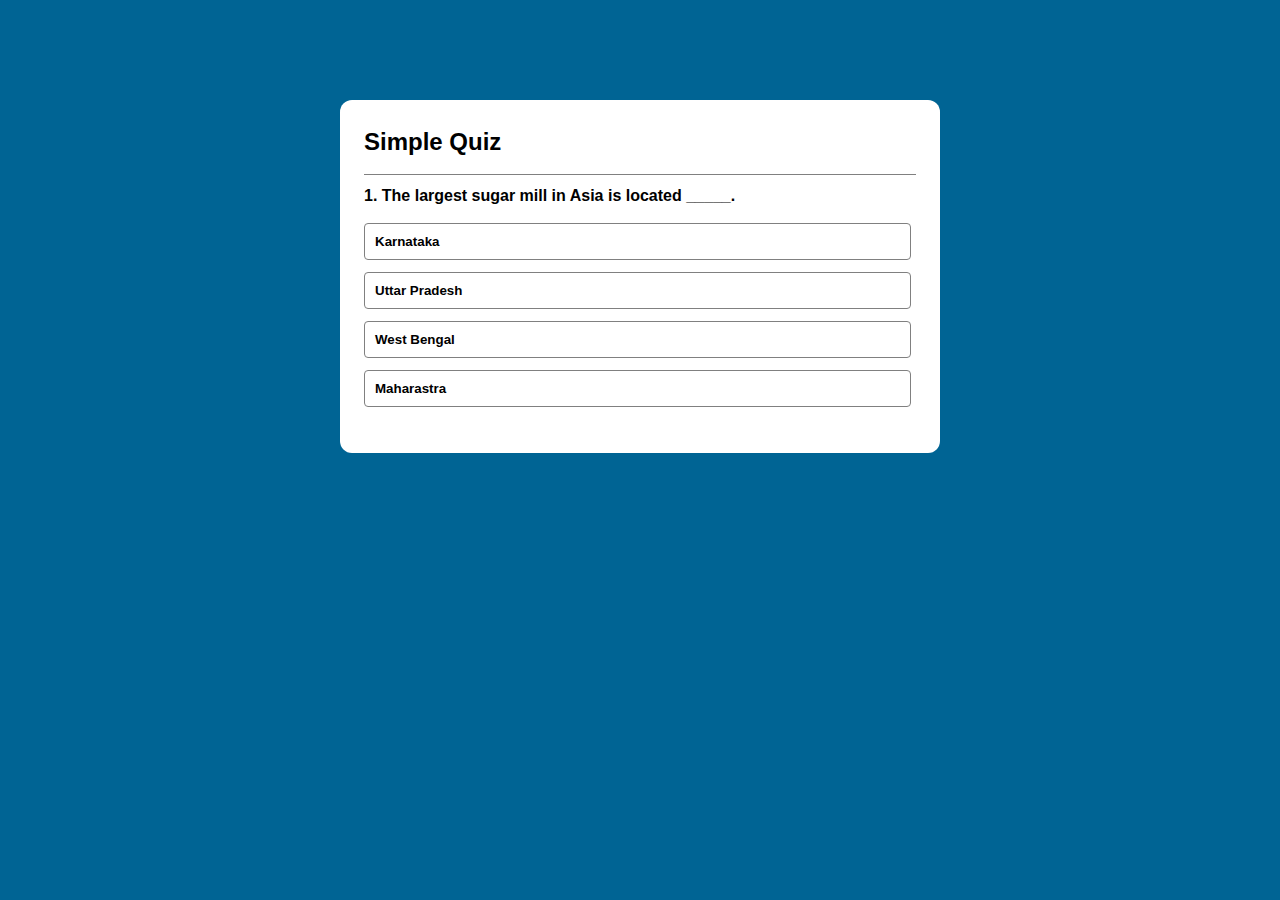
<file: quiz_app/index.html>
<!DOCTYPE html>
<html lang="en">

<head>
    <meta charset="UTF-8">
    <meta name="viewport" content="width=device-width, initial-scale=1.0">
    <title>Simple Quiz App</title>
    <link rel="stylesheet" href="style.css">
</head>

<body>
    <div class="app">
        <h1>Simple Quiz</h1>
        <div class="quiz">
            <h2 id="question">Question shows here</h2>
            <div id="answer-buttons">
                <button class="btn">Answer 1</button>
                <button class="btn">Answer 2</button>
                <button class="btn">Answer 3</button>
                <button class="btn">Answer 4</button>
            </div>
            <button id="next-btn">Next</button>
        </div>
    </div>
    <script src="app.js"></script>
</body>

</html>
</file>
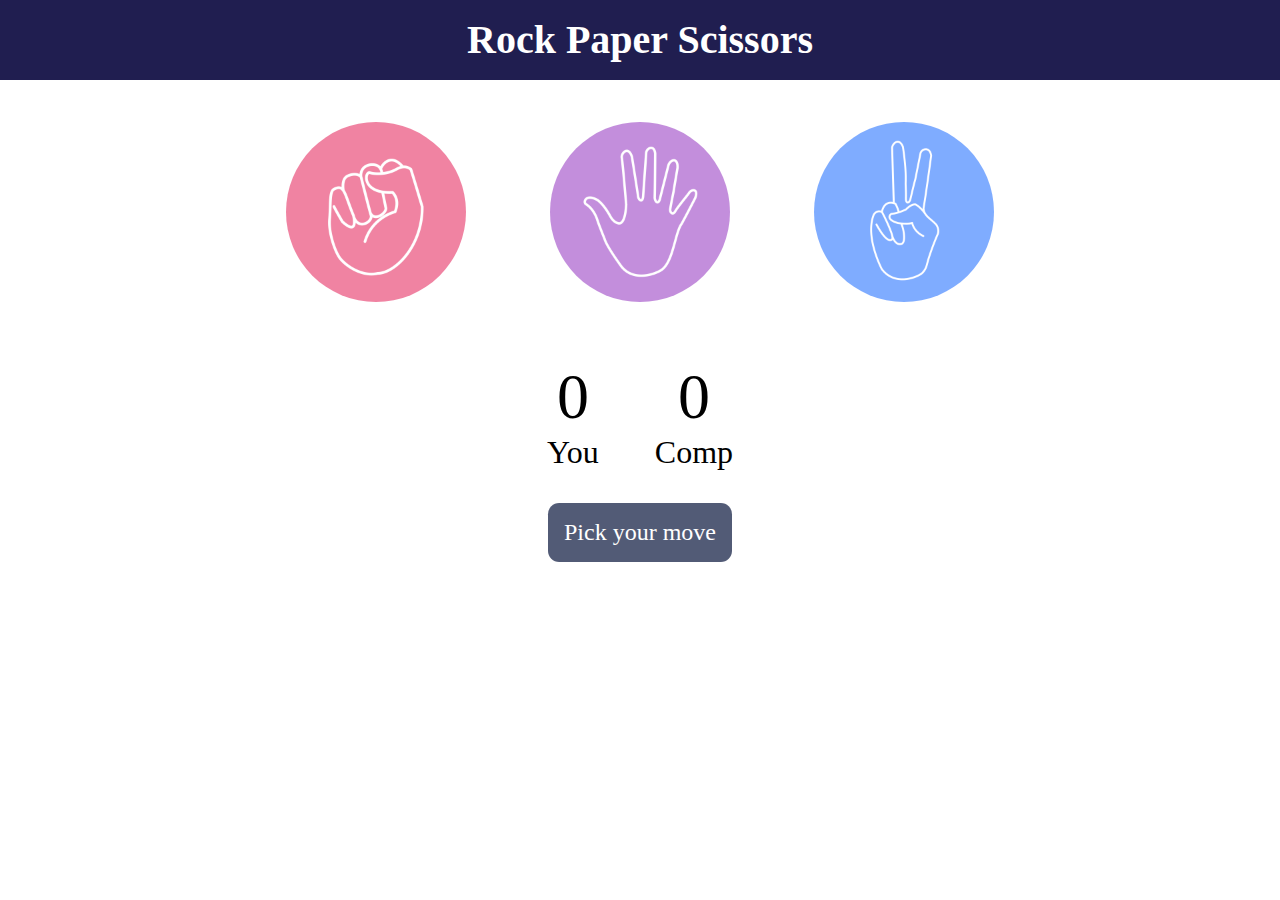
<file: rock_paper_scissor_Game/index.html>
<!DOCTYPE html>
<html lang="en">
<head>
    <meta charset="UTF-8">
    <meta name="viewport" content="width=device-width, initial-scale=1.0">
    <title>Document</title>
    <link rel="stylesheet" href="style.css">
</head>
<body>
    <h1>Rock Paper Scissors</h1>
    <div class="choices">
        <div class="choice" id="rock">
            <img src="rock.png">
        </div>
        <div class="choice" id="paper">
            <img src="paper.png">
        </div>
        <div class="choice" id="scissor">
            <img src="scissors.png">
        </div>
    </div>
    <div class="choiceCount">
        <div class="Count">
            <p id="userWin">0</p>
            <p class="You">You</p>
        </div>
        <div class="Count">
            <p id="compWin">0</p>
            <p class="Comp">Comp</p>
        </div>
    </div>
    <div class="msg-container">
        <p id = "msg">Pick your move</p>
    </div>
    <script src="app.js"></script>
</body>
</html>
</file>
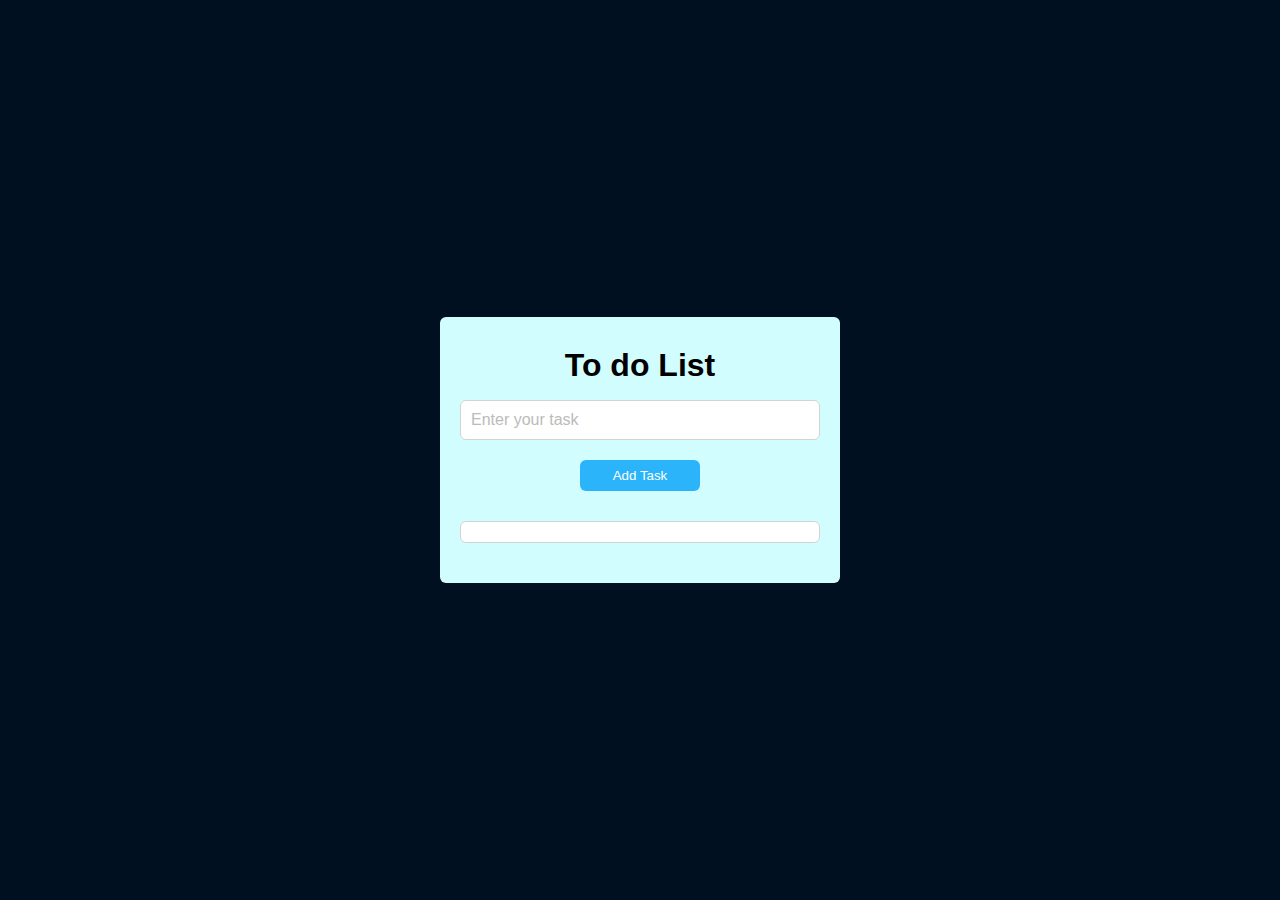
<file: Todo_list_app/index.html>
<!DOCTYPE html>
<html lang="en">
<head>
    <meta charset="UTF-8">
    <meta name="viewport" content="width=device-width, initial-scale=1.0">
    <title>Simple To-do List App</title>
    <link rel="stylesheet" href="styles.css">
</head>
<body>
    <div class="container">
        <h1>To do List</h1>
        <input type="text" id="taskInput" placeholder="Enter your task">
        <button id="addTaskBtn">Add Task</button>
        <ul id="taskList">
        </ul>
        <script src="app.js"></script>
    </div>
</body>
</html>
</file>
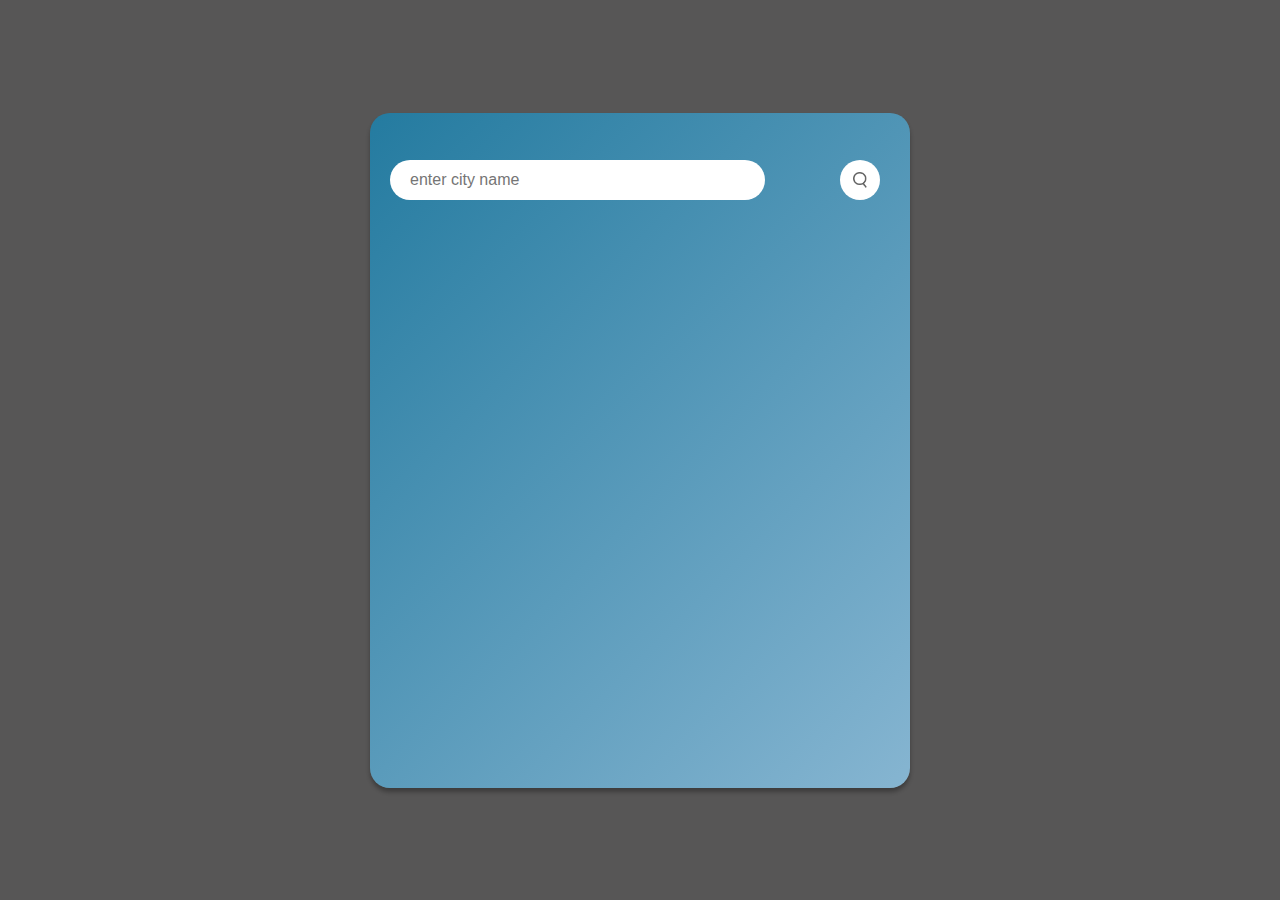
<file: weather_app/index.html>
<!DOCTYPE html>
<html lang="en">

<head>
    <meta charset="UTF-8">
    <meta name="viewport" content="width=device-width, initial-scale=1.0">
    <title>Weather App</title>
    <link rel="stylesheet" href="style.css">
</head>

<body>
    <div class="container">
            <div class="search">
                <input type="text" placeholder="enter city name" spellcheck="false" class="search-box">
                <div class="search-icon">
                    <div class="image">
                        <img src="images/search.png">
                    </div>
                </div>
            </div>
            <div class="error">
                <p>Invalid City</p>
            </div>
            <!-- <div class="message show">
                Hello There! 
            </div> -->
            <div class="weather">
                <div class="weather-icon">
                    <img src="images/clouds.png" class="weather-image">
                </div>
                <div class="temperature">
                    <h1 class="temp">35°c</h1>
                    <h2 class="city">New York</h2>
                </div>
                <div class="details">
                    <div class="humidity-icon">
                        <img src="images/humidity.png" class="img">
                        <div class="humid-details">
                            <p class="humid">50%</p>
                            <p>Humidity</p>
                        </div>
                    </div>
                    <div class="wind-icon">
                        <img src="images/wind.png" class="img">
                        <div class="wind-details">
                            <p class="wind">15 km/h</p>
                            <p>Wind Speed</p>
                        </div>
                    </div>
                </div>
            </div>

    </div>
    <script src="app.js"></script>
</body>

</html>
</file>
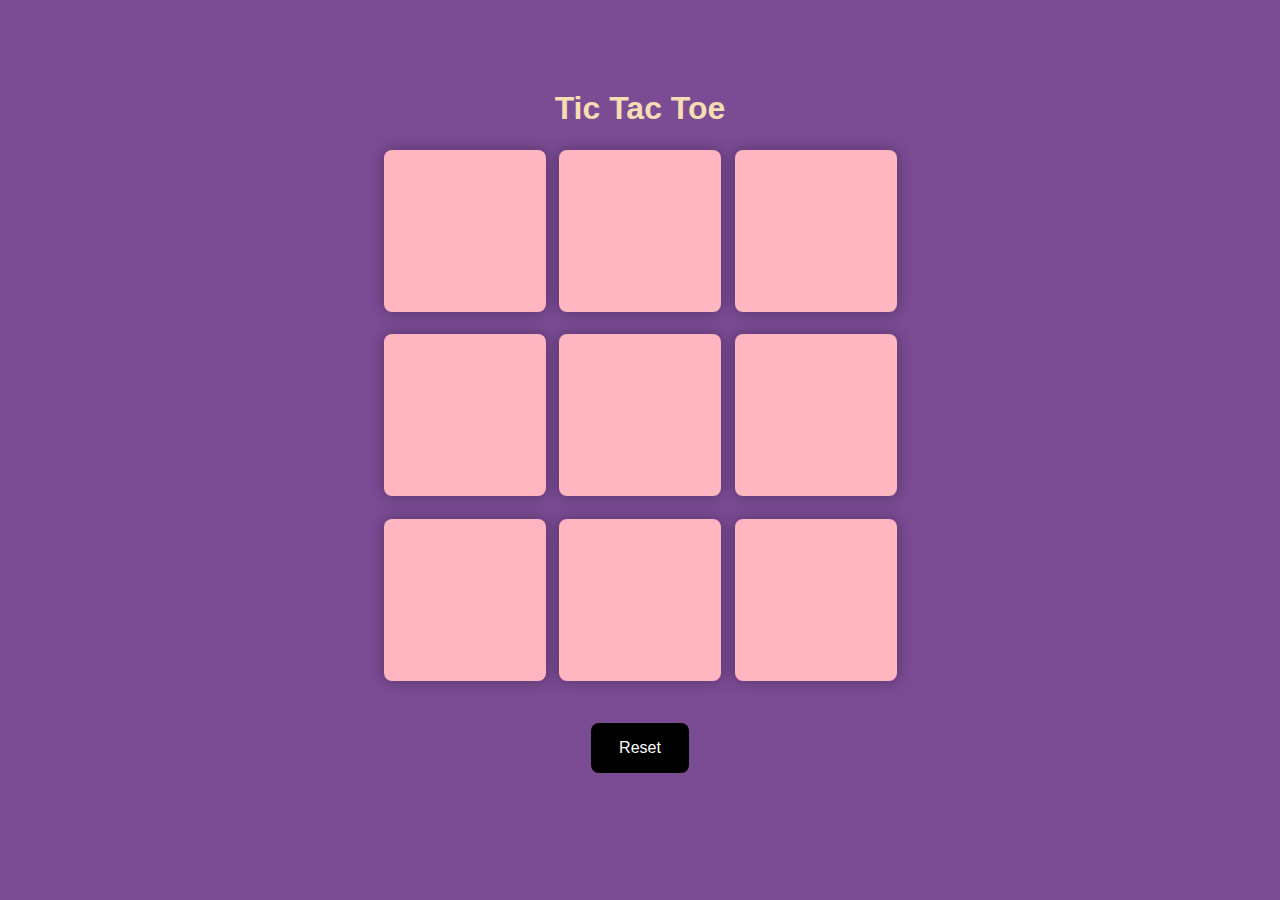
<file: tic_tac_toe_Game/tic_tac_toe.html>
<!DOCTYPE html>
<html lang="en">
<head>
    <meta charset="UTF-8">
    <meta name="viewport" content="width=device-width, initial-scale=1.0">
    <title>Tic Tac Toe</title>
    <link rel="stylesheet" href="tic_tac_toe.css">
</head>
<body>
    <div class="msg-container hide">
        <p id ="msg">Winner</p>
        <button id = "new-btn">New Game</button>
    </div>
    <div class="draw-container hidden">
        <p id = "draw-msg">Draw</p>
        <button id = "new-btn-draw">New Game</button>
    </div>
    <div class="container">
        <h1>Tic Tac Toe</h1>
        <div class="game">
            <button class="box"></button>
            <button class="box"></button>
            <button class="box"></button>
            <button class="box"></button>
            <button class="box"></button>
            <button class="box"></button>
            <button class="box"></button>
            <button class="box"></button>
            <button class="box"></button>
        </div>
        <div id="reset-btn">
            <button class="reset">Reset</button>
        </div>
        <script src="tic_tac_toe.js"></script>
    </div>
</body>
</html>
</file>
<file: quiz_app/style.css>
*{
    margin: 0;
    padding: 0;
    box-sizing: border-box;
    font-family: poppins, sans-serif;
}
body{
    background: #006494;
}
.app{
    background: #fff;
    margin: 100px auto 0;
    width: 90%;
    max-width: 600px;
    border-radius: 12px;
    padding: 40px 12px;
}
h1{
    text-align: left;
    font-size: 24px;
    padding-left: 12px;
    margin-top: -12px;
    margin-bottom: 18px;
}
#question{
    font-size: 16px;
    margin: 12px;
    padding-top: 12px;
    border-top: 1.5px solid gray;
}
.btn{
    background: #fff;
    margin: 6px 12px;
    padding: 10px;
    width: 95%;
    border: 1.5px solid gray;
    border-radius: 4px;
    text-align: left;
    font-weight: 550;
    cursor: pointer;
    transition: all ease 0.2s;
}
.btn:hover:not([disabled]){
    background: #000;
    color: white;
}
.btn:disabled{
    cursor: no-drop;
    color: black;
}
#next-btn{
    background: #006494;
    border: none;
    font-size: 16px;
    margin: 12px auto 0;
    padding: 10px 30px;
    border-radius: 6px;
    color: white;
    display: block;
    cursor: pointer;
    transition: all ease 0.2s;
    display: none;
}
#next-btn:hover{
    background: #3f92b8;
}
.correct{

    background: rgb(71, 218, 71);
}
.incorrect{
    background: rgb(244, 106, 106);}
</file>
<file: rock_paper_scissor_Game/style.css>
*{
    margin: 0;
    padding: 0;
    box-sizing: border-box;
}
h1{
    background: #201E50;
    color: #fff;
    text-align: center;
    line-height: 5rem;
    font-size: 2.5rem;
}
.choices{
    display: flex;
    justify-content: center;
    align-items: center;
    margin-top: 2rem;
}
.choice{
    height: 200px;
    width: 200px;
    border-radius: 50%;
    display: flex;
    align-items: center;
    justify-content: center;
    margin: 0 2rem;
    transition: all ease 0.2s;
}
img{
    height: 180px;
    width: 180px;
    object-fit: cover;
    border-radius: 50%;
}
.choice:hover{
    background: #201E50;
    cursor: pointer;
}
.choiceCount{
    display: flex;
    justify-content: center;
    align-items: center;
    gap: 3.5rem;
    margin-top: 3rem;
}
#userWin, #compWin{
    font-size: 4rem;
    text-align: center;
}
.You , .Comp{
    font-size: 2rem;
}
.msg-container{
    display: flex;
    justify-content: center;
    align-items: center;
    margin-top: 2rem;
}
#msg{
    background: #525B76;
    color: white;
    font-size: 1.5rem;
    text-align: center;
    display: inline;
    padding: 1rem;
    border-radius: 0.7rem;
}
</file>
<file: Todo_list_app/styles.css>
*{
    margin: 0;
    padding: 0;
    box-sizing: border-box;
    font-family: poppins,sans-serif;
}
body{
    background: #001021;
    width: 100%;
    height: 100vh;
    display: flex;
    align-items: center;
    justify-content: center;
}
.container{
    background: #D2FDFF;
    width: 400px;
    padding: 30px 20px;
    display: flex;
    flex-direction: column;
    border-radius: 6px;
}
.container h1{
    text-align: center;
    margin-bottom: 16px;
}
#taskInput{
    padding: 10px;
    font-size: 1rem;
    border: 1.4px solid lightgray;
    border-radius: 6px;
    outline: none;
}
#taskInput::placeholder{
    color: rgb(187, 187, 187);
}
#addTaskBtn{
    margin: 20px 120px;
    padding: 8px 4px;
    border: none;
    color: white;
    background: #2bb4f9;
    border-radius: 6px;
    cursor: pointer;
}
#taskList {
    background-color: #fff;
    color: rgb(79, 79, 79);
    padding: 10px;
    border: 1.4px solid lightgray;
    border-radius: 6px;
    list-style-type: none;
    margin: 10px 0;   
}
#taskList li{
    margin: 10px 0;
    display: flex;
    align-items: center;
    justify-content: space-between;
}
#taskList button{
    background: #2bb4f9;
    color: #fff;
    border: none;
    padding: 8px 16px;
    border-radius: 6px;
    cursor: pointer;
}
</file>
<file: weather_app/style.css>
*{
    margin: 0;
    padding: 0;
    box-sizing: border-box;
    font-family: poppins, sans-serif;
}
body{
    background: rgb(87, 86, 86);
    height: 100vh;
    display: flex;
    align-items: center;
    justify-content: center;
}
.container{
    background: linear-gradient(135deg, #247BA0,#86b5d1);
    height: 75vh;
    width: 60vh;
    border-radius: 20px;
    box-shadow: 0 4px 4px rgba(0, 0, 0, 0.3);
}
.search{
    display: flex;
    height: 20%;
    align-items: center;
    justify-content: space-between;
    padding: 0 20px;
}
.search input{
    height: 2.5rem;
    width: 75%;
    padding-left: 20px ;
    border-radius: 20px;
    border: none;
    outline: none;
    font-size: 1rem;
    font-weight: 500;
}
.search-icon{
    background: #fff;
    display: flex;
    align-items: center;
    justify-content: center;
    height: 2.5rem;
    width: 2.5rem;
    border-radius: 50%;
    margin-right: 10px;
    cursor: pointer;
}
.image{
    width: 100%;
    height: 100%;
    border-radius: 50%;
    display: flex;
    align-items: center;
    justify-content: center;
    object-fit: cover;
}
.image img{
    width: 35%;
    height: 40%;
}
.weather{
    display: flex;
    flex-direction: column;
    align-items: center;
}
.error{
    color: #fff;
    margin: -10px 30px;
    font-size: 1rem;
    display: none;
}
.weather-icon{
    /* background: black; */
    object-fit: cover;

}
.weather-icon .weather-image{
    height: 150px;
}
.temperature{
    text-align: center;
    color: #fff;
}
.temperature h1{
    font-size: 3rem;
    margin-bottom: 10px;
}
.temperature h2{
    font-size: 2rem;
}
.details{
    display: flex;
    align-items: center;
    justify-content: space-between;
    padding: 0 40px;
    gap: 2rem;
}
.humidity-icon, .wind-icon{
    display: flex;
    align-items: center;
    justify-content: space-between;
    align-items: center;
    margin: 30px 0;
    color: white;
    gap: 0.8rem;
    font-size: 0.9rem;
    letter-spacing: 1px;
}
.humidity-icon img,
.wind-icon img{
    height: 26px;
}
.humid-details p,
.wind-details p{
    margin: 2px 0;
}
</file>
<file: tic_tac_toe_Game/tic_tac_toe.css>
*{
    margin: 0;
    padding: 0;
    box-sizing: border-box;
    font-family: poppins,sans-serif;
}
body{
    background: #7B4B94;
    display: flex;
    flex-direction: column;
    justify-content: center;
    align-items: center;
}
h1{
    color: wheat;
}
.container{
    display: flex;
    margin: 10vh;
    flex-direction: column;
    align-items: center;
    justify-content: center;
    gap: 2vh;
}
.game{
    height: 60vmin;
    width: 60vmin;
    display: flex;
    justify-content: center;
    align-items: center;
    flex-wrap: wrap;
    gap: 1.5vh;
}
.box{
    width: 18vmin;
    height: 18vmin;
    background: lightpink;
    font-size: 10vh;
    box-shadow: 0px 0px 1rem rgba(0,0,0,0.3);
    border-radius: 8px;
    border: none;
    transition: all 0.3s ease;
    cursor: pointer;
}
.box:hover{
    background: lightgray;
}
#reset-btn button{
    padding: 16px 28px;
    margin: 20px 0;
    background: black;
    color: white;
    border: none;
    font-size: 1rem;
    border-radius: 8px;
    cursor: pointer;
    transition: all 0.3s ease;
    position: relative;
}
#reset-btn .reset:hover{
    background: rgba(0,0,0,0.6);
}
.msg-container{
    display: flex;
    flex-direction: column;
    text-align: center;
    height: 100vh;
    gap: 1.5vh;
    align-items: center;
    justify-content: center;
}
#msg{
    color: antiquewhite;
    font-size: 2rem;
}
#new-btn{
    padding: 16px 28px;
    background: rgba(0,0,0,0.7);
    color: white;
    border: none;
    font-size: 1rem;
    border-radius: 8px;
    cursor: pointer;
    transition: all 0.3s ease;
}
#new-btn:hover{
    background: black;
}
#new-btn-draw{
    padding: 16px 28px;
    background: rgba(0,0,0,0.7);
    color: white;
    border: none;
    font-size: 1rem;
    border-radius: 8px;
    cursor: pointer;
    transition: all 0.3s ease;
}
.hide{
    display: none;
}
.draw-container{
    text-align: center;
    height: 100vh;
    gap: 1.5vh;
    display: flex;
    flex-direction: column;
    align-items: center;
    justify-content: center;
}
#draw-msg{
    color: antiquewhite;
    font-size: 2rem;
}
.hidden{
    display: none;
}
</file>
